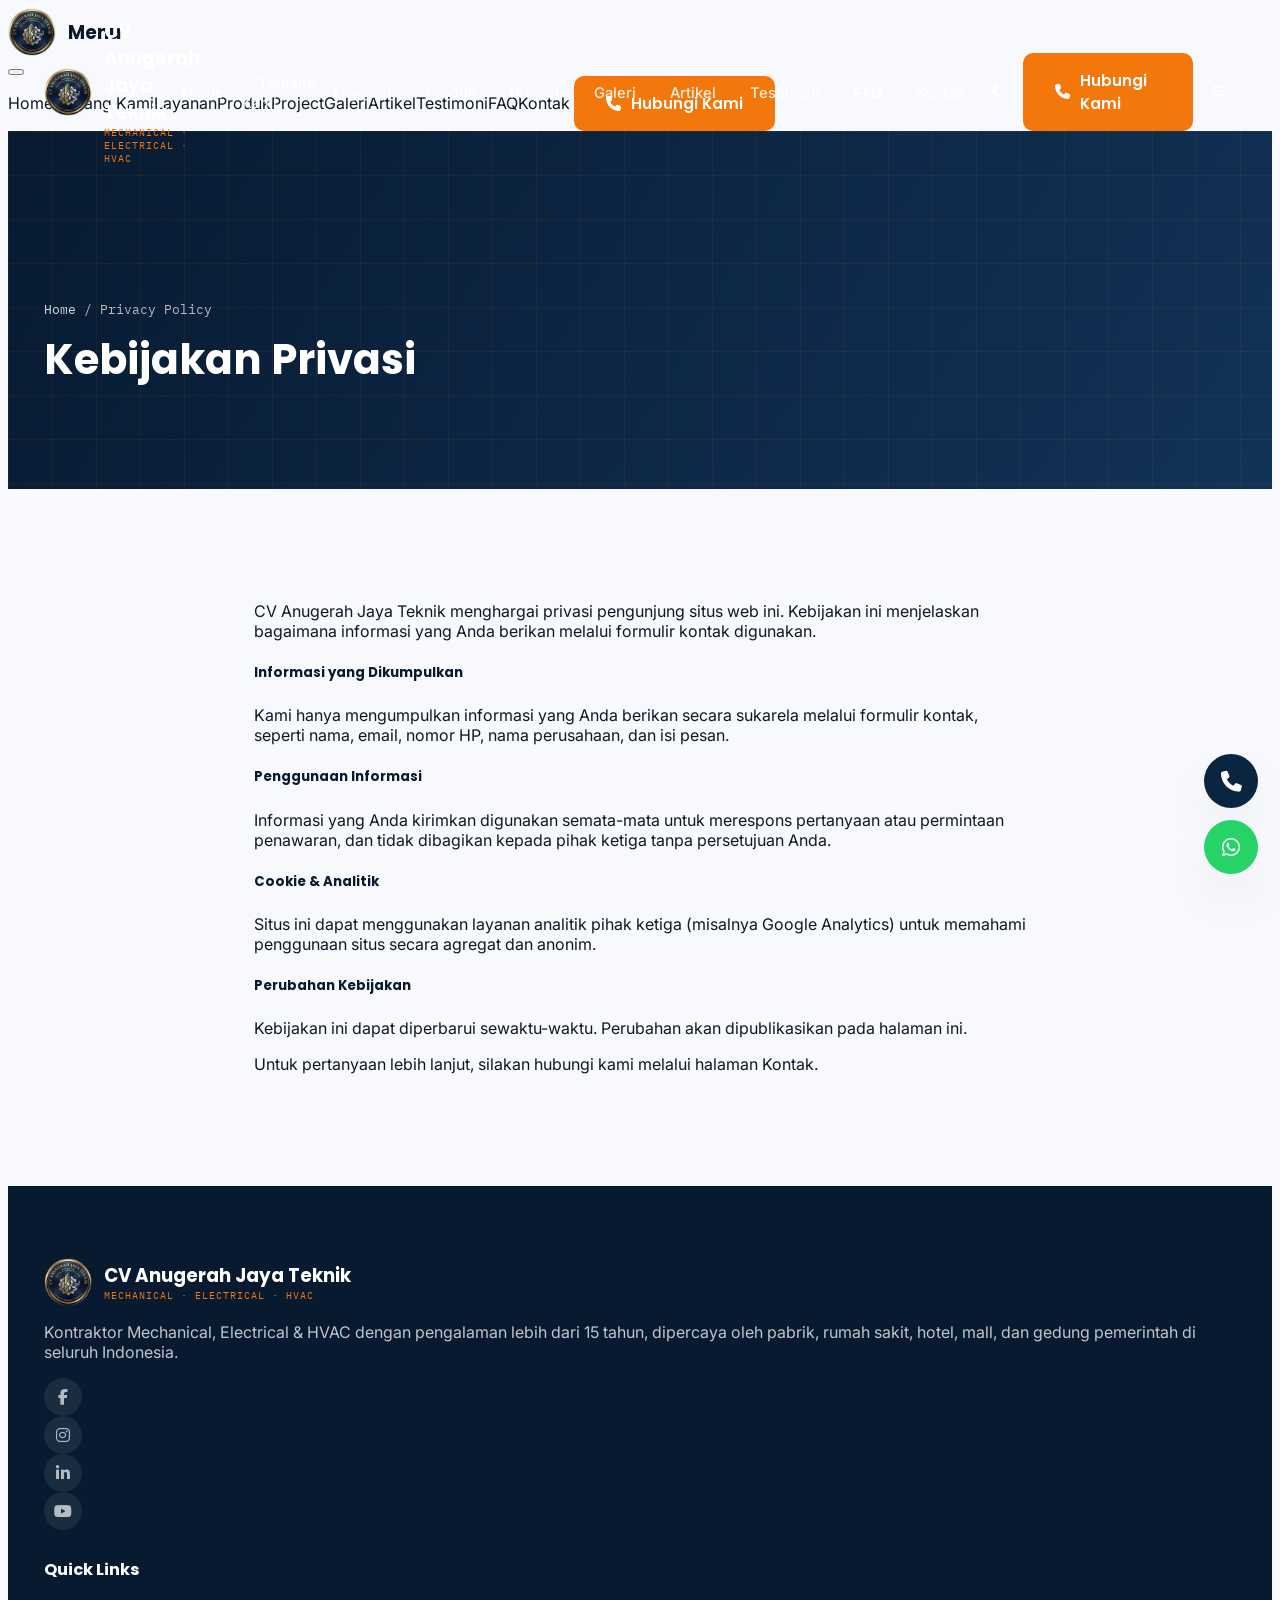
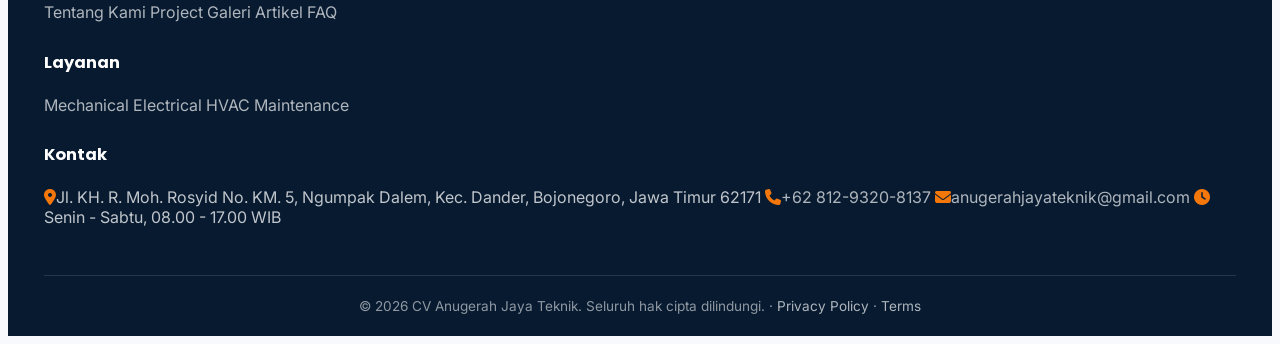
<file: privacy-policy.html>
<!DOCTYPE html>
<html lang="id">
<head>
<meta charset="UTF-8">
<meta name="viewport" content="width=device-width, initial-scale=1.0">
<title>Privacy Policy | CV Anugerah Jaya Teknik</title>
<meta name="robots" content="noindex">
<link rel="icon" href="assets/favicon-32.png" type="image/png">
<link rel="preconnect" href="https://fonts.googleapis.com">
<link href="https://fonts.googleapis.com/css2?family=Poppins:wght@400;600;700;800&family=Inter:wght@400;500;600&family=IBM+Plex+Mono:wght@400;700&display=swap" rel="stylesheet">
<link href="https://cdnjs.cloudflare.com/ajax/libs/font-awesome/6.5.2/css/all.min.css" rel="stylesheet">
<link rel="stylesheet" href="assets/css/style.css">
</head>
<body>
<div id="site-header"></div>
<header class="page-header"><div class="container-ajt"><nav class="breadcrumb-ajt"><a href="index.html">Home</a> / Privacy Policy</nav><h1>Kebijakan Privasi</h1></div></header>
<section class="section">
  <div class="container-ajt" style="max-width:820px;">
    <p class="text-secondary">CV Anugerah Jaya Teknik menghargai privasi pengunjung situs web ini. Kebijakan ini menjelaskan bagaimana informasi yang Anda berikan melalui formulir kontak digunakan.</p>
    <h5 class="fw-semibold mt-4">Informasi yang Dikumpulkan</h5>
    <p class="text-secondary">Kami hanya mengumpulkan informasi yang Anda berikan secara sukarela melalui formulir kontak, seperti nama, email, nomor HP, nama perusahaan, dan isi pesan.</p>
    <h5 class="fw-semibold mt-4">Penggunaan Informasi</h5>
    <p class="text-secondary">Informasi yang Anda kirimkan digunakan semata-mata untuk merespons pertanyaan atau permintaan penawaran, dan tidak dibagikan kepada pihak ketiga tanpa persetujuan Anda.</p>
    <h5 class="fw-semibold mt-4">Cookie &amp; Analitik</h5>
    <p class="text-secondary">Situs ini dapat menggunakan layanan analitik pihak ketiga (misalnya Google Analytics) untuk memahami penggunaan situs secara agregat dan anonim.</p>
    <h5 class="fw-semibold mt-4">Perubahan Kebijakan</h5>
    <p class="text-secondary">Kebijakan ini dapat diperbarui sewaktu-waktu. Perubahan akan dipublikasikan pada halaman ini.</p>
    <p class="text-secondary">Untuk pertanyaan lebih lanjut, silakan hubungi kami melalui halaman <a href="kontak.html">Kontak</a>.</p>
  </div>
</section>
<div id="site-footer"></div>
<div id="site-floating"></div>
<script src="https://cdnjs.cloudflare.com/ajax/libs/bootstrap/5.3.3/js/bootstrap.bundle.min.js"></script>
<script src="assets/js/components.js"></script>
<script src="assets/js/main.js"></script>
</body>
</html>
</file>
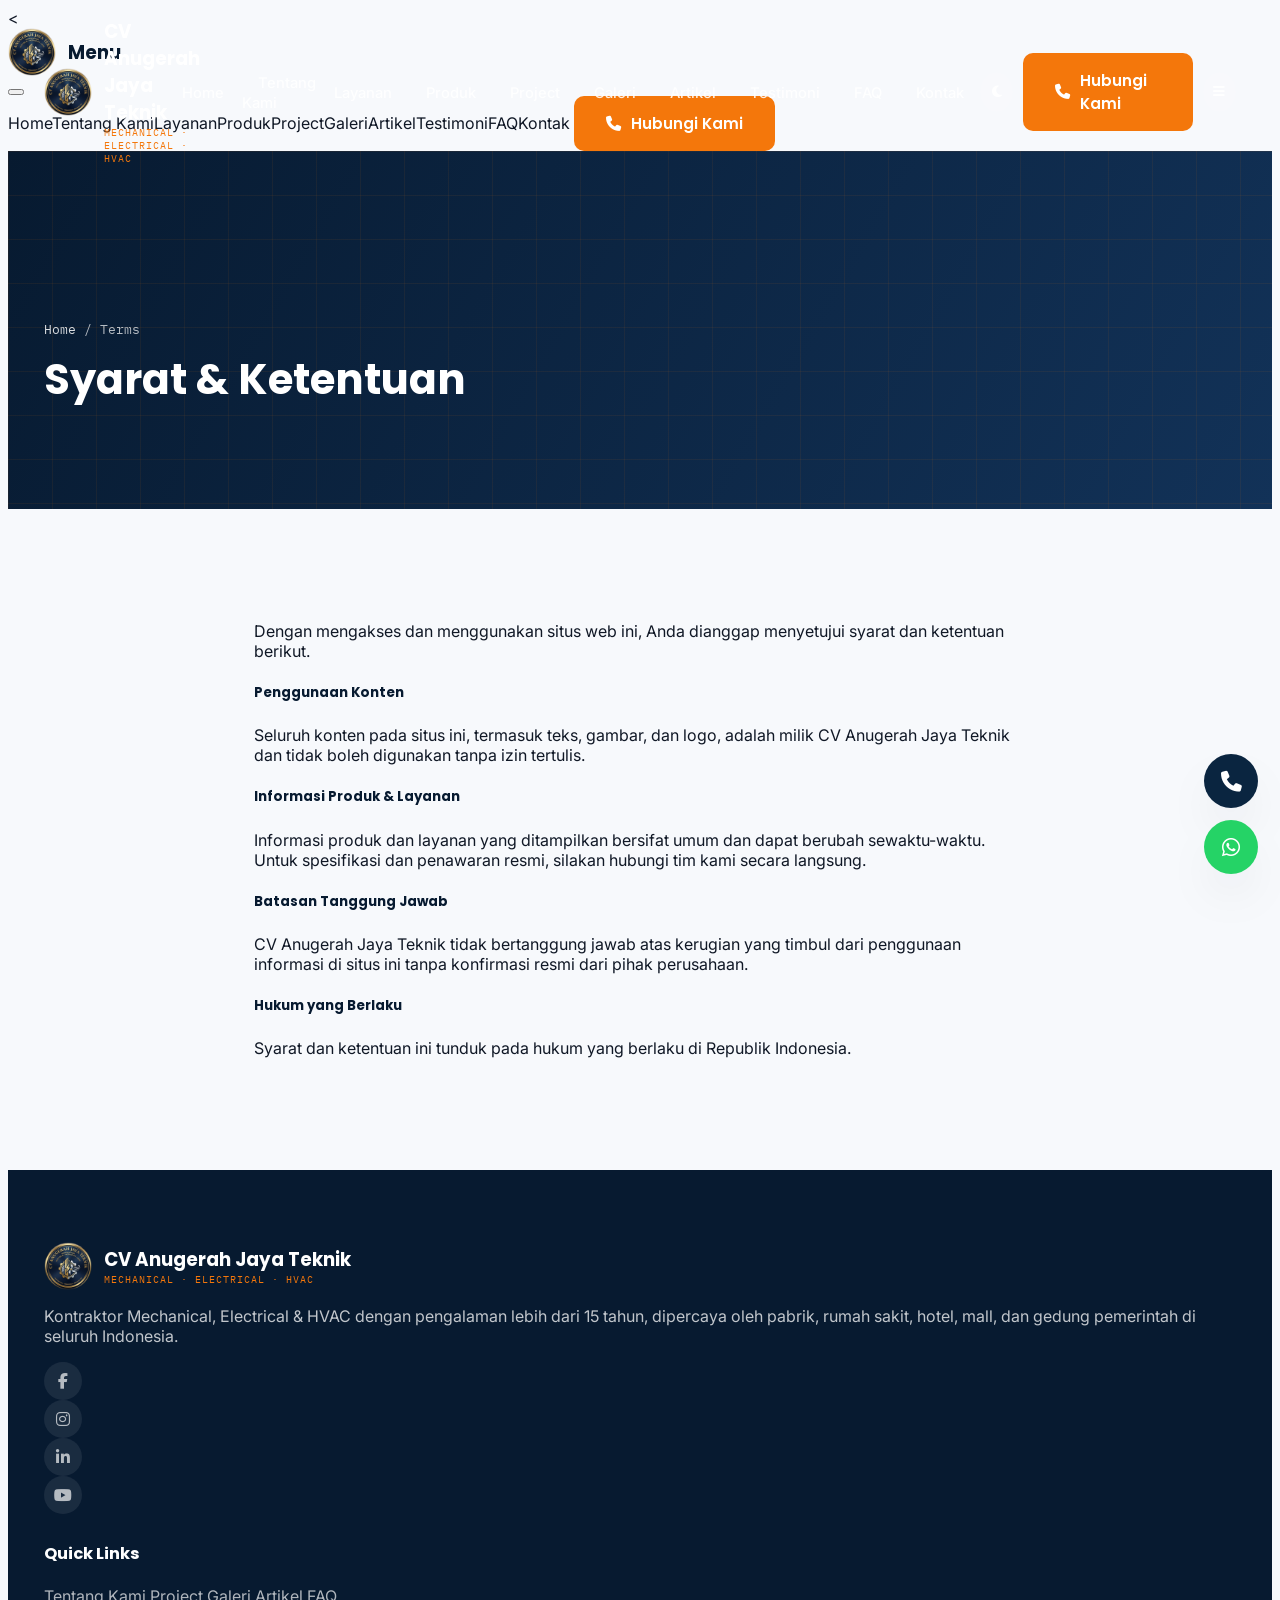
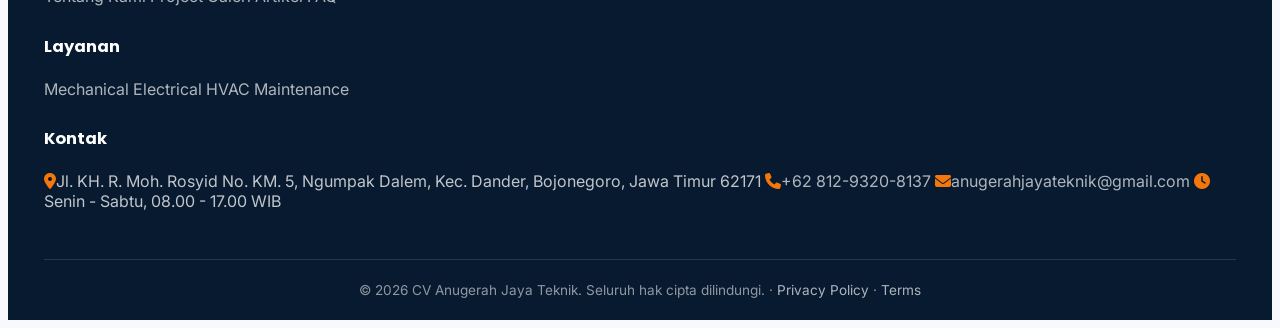
<file: terms.html>
<!DOCTYPE html>
<html lang="id">
<head>
<meta charset="UTF-8">
<meta name="viewport" content="width=device-width, initial-scale=1.0">
<title>Terms of Service | CV Anugerah Jaya Teknik</title>
<meta name="robots" content="noindex">
<<link rel="icon" href="assets/favicon-32.png" type="image/png">
<link rel="preconnect" href="https://fonts.googleapis.com">
<link href="https://fonts.googleapis.com/css2?family=Poppins:wght@400;600;700;800&family=Inter:wght@400;500;600&family=IBM+Plex+Mono:wght@400;700&display=swap" rel="stylesheet">
<link href="https://cdnjs.cloudflare.com/ajax/libs/font-awesome/6.5.2/css/all.min.css" rel="stylesheet">
<link rel="stylesheet" href="assets/css/style.css">
</head>
<body>
<div id="site-header"></div>
<header class="page-header"><div class="container-ajt"><nav class="breadcrumb-ajt"><a href="index.html">Home</a> / Terms</nav><h1>Syarat &amp; Ketentuan</h1></div></header>
<section class="section">
  <div class="container-ajt" style="max-width:820px;">
    <p class="text-secondary">Dengan mengakses dan menggunakan situs web ini, Anda dianggap menyetujui syarat dan ketentuan berikut.</p>
    <h5 class="fw-semibold mt-4">Penggunaan Konten</h5>
    <p class="text-secondary">Seluruh konten pada situs ini, termasuk teks, gambar, dan logo, adalah milik CV Anugerah Jaya Teknik dan tidak boleh digunakan tanpa izin tertulis.</p>
    <h5 class="fw-semibold mt-4">Informasi Produk &amp; Layanan</h5>
    <p class="text-secondary">Informasi produk dan layanan yang ditampilkan bersifat umum dan dapat berubah sewaktu-waktu. Untuk spesifikasi dan penawaran resmi, silakan hubungi tim kami secara langsung.</p>
    <h5 class="fw-semibold mt-4">Batasan Tanggung Jawab</h5>
    <p class="text-secondary">CV Anugerah Jaya Teknik tidak bertanggung jawab atas kerugian yang timbul dari penggunaan informasi di situs ini tanpa konfirmasi resmi dari pihak perusahaan.</p>
    <h5 class="fw-semibold mt-4">Hukum yang Berlaku</h5>
    <p class="text-secondary">Syarat dan ketentuan ini tunduk pada hukum yang berlaku di Republik Indonesia.</p>
  </div>
</section>
<div id="site-footer"></div>
<div id="site-floating"></div>
<script src="https://cdnjs.cloudflare.com/ajax/libs/bootstrap/5.3.3/js/bootstrap.bundle.min.js"></script>
<script src="assets/js/components.js"></script>
<script src="assets/js/main.js"></script>
</body>
</html>
</file>
<file: assets/css/style.css>
/* ==========================================================================
   CV ANUGERAH JAYA TEKNIK — DESIGN SYSTEM
   Palette : Navy #0A2540 / Deep Navy #071A30 / Orange #F4770B / White #FFFFFF
   Type    : Poppins (display) + Inter (body) + IBM Plex Mono (technical labels)
   Signature: Blueprint / schematic motif — corner brackets, dashed guide-lines,
              mono "spec tags" — evoking mechanical & electrical drawings.
   ========================================================================== */

:root{
  --navy-900:#071A30;
  --navy-800:#0A2540;
  --navy-700:#123258;
  --navy-100:#E7EDF4;
  --orange-500:#F4770B;
  --orange-600:#D9640A;
  --orange-100:#FFE8D3;
  --white:#FFFFFF;
  --off-white:#F7F9FC;
  --ink:#101826;
  --ink-soft:#4A5568;
  --line:#E2E8F0;

  --font-display:'Poppins',sans-serif;
  --font-body:'Inter',sans-serif;
  --font-mono:'IBM Plex Mono',monospace;

  --radius-sm:8px;
  --radius-md:14px;
  --radius-lg:22px;

  --shadow-soft:0 10px 30px -12px rgba(7,26,48,.18);
  --shadow-lift:0 24px 48px -18px rgba(7,26,48,.35);

  --container-max:1240px;
}

[data-theme="dark"]{
  --off-white:#0A121F;
  --white:#0F1B2E;
  --ink:#EDF1F7;
  --ink-soft:#A9B4C4;
  --line:#1E2C42;
  --navy-100:#132238;
}

*{box-sizing:border-box;}
html{scroll-behavior:smooth;}
body{
  font-family:var(--font-body);
  color:var(--ink);
  background:var(--off-white);
  overflow-x:hidden;
  transition:background .3s ease,color .3s ease;
}
h1,h2,h3,h4,h5,.font-display{font-family:var(--font-display);color:var(--navy-900);}
[data-theme="dark"] h1,[data-theme="dark"] h2,[data-theme="dark"] h3,[data-theme="dark"] h4,[data-theme="dark"] h5{color:#F2F6FB;}
.text-mono{font-family:var(--font-mono);letter-spacing:.04em;}
a{text-decoration:none;color:inherit;}
img{max-width:100%;display:block;}
.section{padding:96px 0;}
@media (max-width:768px){.section{padding:64px 0;}}
.container-ajt{max-width:var(--container-max);margin:0 auto;padding:0 24px;}

/* ---------- Eyebrow / spec-tag (signature element) ---------- */
.spec-tag{
  display:inline-flex;align-items:center;gap:8px;
  font-family:var(--font-mono);font-size:.72rem;letter-spacing:.12em;
  text-transform:uppercase;color:var(--orange-600);
  border:1px solid var(--orange-500);
  padding:6px 14px;border-radius:999px;
  background:var(--orange-100);
  margin-bottom:18px;
}
[data-theme="dark"] .spec-tag{background:rgba(244,119,11,.12);}
.spec-tag::before{content:'§';font-weight:700;}

/* ---------- Blueprint corner brackets ---------- */
.blueprint-frame{position:relative;}
.blueprint-frame::before,.blueprint-frame::after{
  content:'';position:absolute;width:26px;height:26px;
  border:2px solid var(--orange-500);opacity:.9;
}
.blueprint-frame::before{top:-10px;left:-10px;border-right:none;border-bottom:none;}
.blueprint-frame::after{bottom:-10px;right:-10px;border-left:none;border-top:none;}

/* ---------- Buttons ---------- */
.btn-ajt{
  font-family:var(--font-display);font-weight:600;font-size:.95rem;
  padding:14px 30px;border-radius:10px;display:inline-flex;align-items:center;gap:10px;
  transition:transform .25s ease,box-shadow .25s ease,background .25s ease,color .25s ease;
  border:2px solid transparent;
}
.btn-ajt-primary{background:var(--orange-500);color:#fff;}
.btn-ajt-primary:hover{background:var(--orange-600);transform:translateY(-3px);box-shadow:var(--shadow-lift);color:#fff;}
.btn-ajt-outline{border-color:rgba(255,255,255,.6);color:#fff;}
.btn-ajt-outline:hover{background:#fff;color:var(--navy-900);transform:translateY(-3px);}
.btn-ajt-navy{background:var(--navy-800);color:#fff;}
.btn-ajt-navy:hover{background:var(--navy-900);transform:translateY(-3px);box-shadow:var(--shadow-lift);color:#fff;}

/* ---------- Navbar ---------- */
.navbar-ajt{
  position:fixed;top:0;left:0;right:0;z-index:1000;
  padding:18px 0;transition:all .35s ease;
  background:transparent;
}
.navbar-ajt.scrolled{
  background:var(--white);
  box-shadow:var(--shadow-soft);
  padding:10px 0;
}
.navbar-ajt .nav-inner{display:flex;align-items:center;justify-content:space-between;}
.brand{display:flex;align-items:center;gap:12px;font-family:var(--font-display);font-weight:700;font-size:1.15rem;color:#fff;}
.navbar-ajt.scrolled .brand{color:var(--navy-900);}
.brand-mark{
  width:44px;height:44px;border-radius:10px;background:var(--orange-500);
  display:flex;align-items:center;justify-content:center;color:#fff;font-weight:800;font-family:var(--font-mono);
  flex-shrink:0;
}
.brand small{display:block;font-family:var(--font-mono);font-weight:400;font-size:.62rem;letter-spacing:.1em;color:var(--orange-500);}

.nav-links{display:flex;align-items:center;gap:2px;list-style:none;margin:0;padding:0;}
.nav-links a{
  padding:10px 16px;font-size:.92rem;font-weight:500;color:rgba(255,255,255,.88);
  border-radius:8px;transition:all .25s ease;position:relative;
}
.navbar-ajt.scrolled .nav-links a{color:var(--ink);}
.nav-links a:hover,.nav-links a.active{color:var(--orange-500);}
.nav-actions{display:flex;align-items:center;gap:10px;}
.icon-btn{
  width:40px;height:40px;border-radius:50%;display:flex;align-items:center;justify-content:center;
  background:rgba(255,255,255,.12);color:#fff;transition:all .25s ease;border:none;cursor:pointer;
}
.navbar-ajt.scrolled .icon-btn{background:var(--navy-100);color:var(--navy-800);}
.icon-btn:hover{background:var(--orange-500);color:#fff;}

/* ---------- Hero ---------- */
.hero{
  position:relative;min-height:100vh;display:flex;align-items:center;
  background:linear-gradient(180deg,rgba(7,26,48,.85),rgba(7,26,48,.92)),
    url('https://images.unsplash.com/photo-1581091226825-a6a2a5aee158?auto=format&fit=crop&w=1600&q=80') center/cover no-repeat;
  color:#fff;
}
.hero-grid-overlay{
  position:absolute;inset:0;
  background-image:linear-gradient(rgba(244,119,11,.08) 1px,transparent 1px),linear-gradient(90deg,rgba(244,119,11,.08) 1px,transparent 1px);
  background-size:48px 48px;
  mask-image:linear-gradient(180deg,rgba(0,0,0,.6),transparent 70%);
}
.hero-content{position:relative;z-index:2;padding-top:120px;}
.hero h1{
  color:#fff;font-size:clamp(2.1rem,4.6vw,3.6rem);font-weight:700;line-height:1.15;
  max-width:820px;
}
.hero p.lead{color:rgba(255,255,255,.82);font-size:1.1rem;max-width:640px;margin:22px 0 34px;}
.hero-stats{display:flex;gap:36px;margin-top:56px;flex-wrap:wrap;}
.hero-stats .stat-num{font-family:var(--font-mono);font-size:1.8rem;font-weight:700;color:var(--orange-500);}
.hero-stats .stat-label{font-size:.78rem;color:rgba(255,255,255,.7);text-transform:uppercase;letter-spacing:.08em;}
.scroll-cue{position:absolute;bottom:28px;left:50%;transform:translateX(-50%);z-index:2;color:rgba(255,255,255,.7);}
.scroll-cue i{animation:bounceDown 1.8s infinite;}
@keyframes bounceDown{0%,100%{transform:translateY(0);}50%{transform:translateY(8px);}}

/* ---------- Section headers ---------- */
.sec-head{max-width:680px;margin-bottom:52px;}
.sec-head.center{margin-left:auto;margin-right:auto;text-align:center;}
.sec-head h2{font-size:clamp(1.7rem,3vw,2.4rem);font-weight:700;margin-bottom:14px;}
.sec-head p{color:var(--ink-soft);font-size:1.02rem;}

/* ---------- Cards ---------- */
.card-ajt{
  background:var(--white);border-radius:var(--radius-md);
  box-shadow:var(--shadow-soft);border:1px solid var(--line);
  transition:transform .35s ease,box-shadow .35s ease;overflow:hidden;height:100%;
}
.card-ajt:hover{transform:translateY(-8px);box-shadow:var(--shadow-lift);}

.service-card{padding:36px 28px;}
.service-icon{
  width:64px;height:64px;border-radius:16px;background:var(--navy-100);
  display:flex;align-items:center;justify-content:center;font-size:1.6rem;color:var(--navy-800);
  margin-bottom:22px;transition:all .3s ease;
}
.service-card:hover .service-icon{background:var(--orange-500);color:#fff;transform:rotate(-6deg) scale(1.05);}

/* ---------- Glass panel ---------- */
.glass-panel{
  background:rgba(255,255,255,.08);
  backdrop-filter:blur(14px);-webkit-backdrop-filter:blur(14px);
  border:1px solid rgba(255,255,255,.18);
  border-radius:var(--radius-lg);
}

/* ---------- Product / Project cards ---------- */
.product-card .img-wrap{position:relative;aspect-ratio:4/3;overflow:hidden;}
.product-card .img-wrap img{width:100%;height:100%;object-fit:cover;transition:transform .5s ease;}
.product-card:hover .img-wrap img{transform:scale(1.08);}
.badge-cat{
  position:absolute;top:14px;left:14px;background:var(--navy-900);color:#fff;
  font-family:var(--font-mono);font-size:.68rem;padding:5px 12px;border-radius:999px;letter-spacing:.06em;
}
.product-card .body{padding:22px;}

/* ---------- Stats / counter section ---------- */
.stats-band{background:var(--navy-900);color:#fff;position:relative;overflow:hidden;}
.stats-band::before{
  content:'';position:absolute;inset:0;
  background-image:linear-gradient(rgba(244,119,11,.06) 1px,transparent 1px),linear-gradient(90deg,rgba(244,119,11,.06) 1px,transparent 1px);
  background-size:40px 40px;
}
.stat-block{position:relative;z-index:1;text-align:center;}
.stat-block .num{font-family:var(--font-mono);font-weight:700;font-size:clamp(2.2rem,4vw,3rem);color:var(--orange-500);}
.stat-block .label{font-size:.85rem;text-transform:uppercase;letter-spacing:.08em;color:rgba(255,255,255,.75);margin-top:6px;}

/* ---------- Testimonial ---------- */
.testi-card{padding:34px;text-align:center;}
.testi-avatar{width:76px;height:76px;border-radius:50%;object-fit:cover;margin:0 auto 18px;border:3px solid var(--orange-100);}
.stars{color:var(--orange-500);margin-bottom:14px;}

/* ---------- FAQ accordion ---------- */
.accordion-ajt .accordion-item{border:1px solid var(--line);border-radius:var(--radius-sm)!important;margin-bottom:12px;overflow:hidden;background:var(--white);}
.accordion-ajt .accordion-button{font-family:var(--font-display);font-weight:600;color:var(--navy-900);background:var(--white);}
.accordion-ajt .accordion-button:not(.collapsed){color:var(--orange-600);background:var(--orange-100);}
.accordion-ajt .accordion-button:focus{box-shadow:none;}

/* ---------- Footer ---------- */
.footer-ajt{background:var(--navy-900);color:rgba(255,255,255,.75);padding:72px 0 0;}
.footer-ajt h5{color:#fff;font-family:var(--font-display);margin-bottom:20px;font-size:1.02rem;}
.footer-ajt a{color:rgba(255,255,255,.68);transition:color .2s;}
.footer-ajt a:hover{color:var(--orange-500);}
.footer-bottom{border-top:1px solid rgba(255,255,255,.12);margin-top:48px;padding:22px 0;font-size:.85rem;text-align:center;color:rgba(255,255,255,.55);}
.social-circle{
  width:38px;height:38px;border-radius:50%;background:rgba(255,255,255,.08);
  display:flex;align-items:center;justify-content:center;transition:all .25s ease;
}
.social-circle:hover{background:var(--orange-500);color:#fff;}

/* ---------- Floating actions ---------- */
.floating-actions{position:fixed;right:22px;bottom:26px;z-index:999;display:flex;flex-direction:column;gap:12px;}
.fab{
  width:54px;height:54px;border-radius:50%;display:flex;align-items:center;justify-content:center;
  box-shadow:var(--shadow-lift);font-size:1.3rem;color:#fff;transition:transform .25s ease;
}
.fab:hover{transform:scale(1.1);}
.fab-wa{background:#25D366;}
.fab-call{background:var(--navy-800);}
.fab-top{background:var(--orange-500);opacity:0;pointer-events:none;transition:opacity .3s ease,transform .25s ease;}
.fab-top.show{opacity:1;pointer-events:auto;}

/* ---------- Breadcrumb / page header (inner pages) ---------- */
.page-header{
  background:linear-gradient(120deg,var(--navy-900),var(--navy-700));
  color:#fff;padding:170px 0 70px;position:relative;overflow:hidden;
}
.page-header::before{
  content:'';position:absolute;inset:0;
  background-image:linear-gradient(rgba(244,119,11,.07) 1px,transparent 1px),linear-gradient(90deg,rgba(244,119,11,.07) 1px,transparent 1px);
  background-size:44px 44px;
}
.page-header .breadcrumb-ajt{position:relative;z-index:1;font-family:var(--font-mono);font-size:.8rem;color:rgba(255,255,255,.7);}
.page-header .breadcrumb-ajt a{color:rgba(255,255,255,.85);}
.page-header h1{position:relative;z-index:1;color:#fff;font-size:clamp(1.8rem,3.4vw,2.6rem);margin-top:10px;}

/* ---------- Filter buttons ---------- */
.filter-bar{display:flex;flex-wrap:wrap;gap:10px;margin-bottom:40px;}
.filter-btn{
  padding:9px 20px;border-radius:999px;border:1px solid var(--line);background:var(--white);
  font-size:.86rem;font-weight:500;color:var(--ink-soft);transition:all .2s ease;cursor:pointer;
}
.filter-btn.active,.filter-btn:hover{background:var(--navy-800);color:#fff;border-color:var(--navy-800);}

/* ---------- Utility reveal (fallback if AOS unavailable) ---------- */
.reveal{opacity:0;transform:translateY(24px);transition:opacity .7s ease,transform .7s ease;}
.reveal.in{opacity:1;transform:translateY(0);}

/* ---------- Forms ---------- */
.form-ajt .form-control,.form-ajt .form-select{
  border-radius:10px;border:1px solid var(--line);padding:13px 16px;background:var(--white);color:var(--ink);
}
.form-ajt .form-control:focus,.form-ajt .form-select:focus{
  border-color:var(--orange-500);box-shadow:0 0 0 4px rgba(244,119,11,.12);
}
.form-ajt label{font-weight:600;font-size:.86rem;margin-bottom:6px;color:var(--navy-800);}
[data-theme="dark"] .form-ajt label{color:#EDF1F7;}

/* ---------- Misc ---------- */
.divider-dash{border:none;border-top:2px dashed var(--line);margin:0;}
.text-orange{color:var(--orange-500)!important;}
.bg-navy{background:var(--navy-900)!important;}
.section-alt{background:var(--white);}
[data-theme="dark"] .section-alt{background:#0D1727;}

/* Loading screen */
#loader{
  position:fixed;inset:0;z-index:9999;background:var(--navy-900);
  display:flex;align-items:center;justify-content:center;transition:opacity .5s ease,visibility .5s ease;
}
#loader.hide{opacity:0;visibility:hidden;}
.loader-mark{
  width:64px;height:64px;border-radius:14px;background:var(--orange-500);
  display:flex;align-items:center;justify-content:center;color:#fff;font-family:var(--font-mono);font-weight:800;
  animation:pulseLoader 1.1s ease-in-out infinite;
}
@keyframes pulseLoader{0%,100%{transform:scale(1);opacity:1;}50%{transform:scale(.86);opacity:.6;}}

@media (max-width:991px){
  .nav-links{display:none;}
}
</file>
